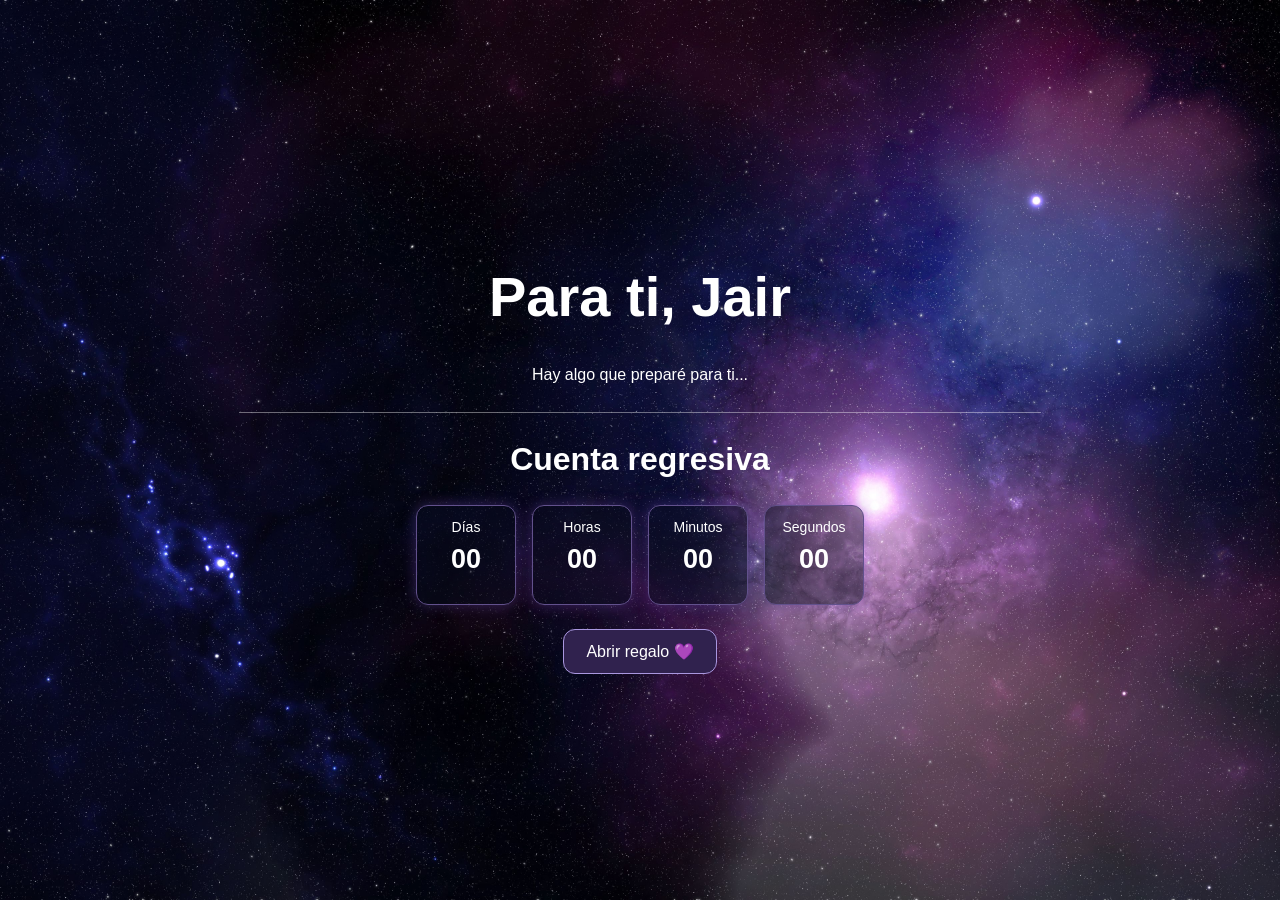
<file: cj/index.html>
<!DOCTYPE html>
<html lang="es">
<head>
    <meta charset="UTF-8">
    <meta name="viewport" content="width=device-width, initial-scale=1.0">
    <title>Para ti, Jair </title>
    <link rel="stylesheet" href="style.css">
    <script src="script.js" defer></script>
</head>
<body>

    <main>
        <h1>Para ti, Jair </h1>
        <p>Hay algo que preparé para ti...</p>

        <hr>

        <h2>Cuenta regresiva</h2>

        <ul id="cuenta-regresiva">
            <li>
                <span>Días</span>
                <p id="dias">00</p>
            </li>
            <li>
                <span>Horas</span>
                <p id="horas">00</p>
            </li>
            <li>
                <span>Minutos</span>
                <p id="minutos">00</p>
            </li>
            <li>
                <span>Segundos</span>
                <p id="segundos">00</p>
            </li>
        </ul>

        <a id="abrir-regalo" class="boton-regalo" href="r/home.html">
            Abrir regalo 🎁
        </a>
    </main>
</body>
</html>
</file>
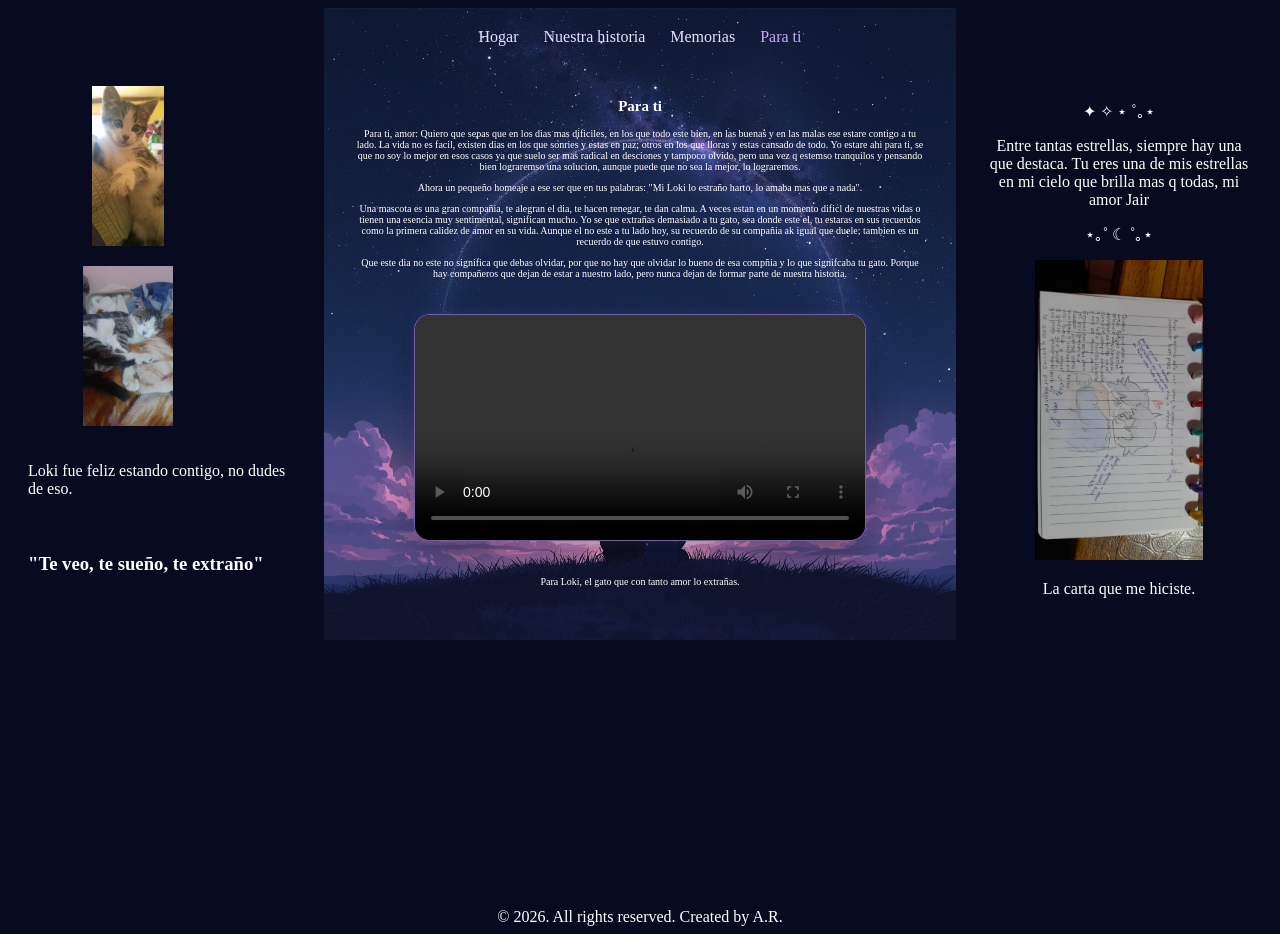
<file: cj/r/foryou.html>
<!DOCTYPE html>
<html lang="en">
<head>
    <meta charset="UTF-8">
    <meta name="viewport" content="width=device-width, initial-scale=1.0">
    <title>Document</title>
    <link rel="stylesheet" href="r.css">
</head>
<body style="background-color: #080b20;">
    <div class="you">
        <header>
            <nav class="menu">
                <a href="home.html">Hogar</a>
                <a href="ourhys.html">Nuestra historia</a>
                <a href="memorias.html">Memorias</a>
                <a href="foryou.html" class="activo">Para ti</a>
            </nav>
        </header>
        <div class="distribucion">
            <aside class="fotos-gato">
                <img src="../gato/1.jpeg" alt="Gatito">
                <img src="../gato/2.jpg" alt="Gatito">
                <p>
                    Loki fue feliz estando contigo, no dudes de eso.
                </p>
                <h3>"Te veo, te sueño, te extraño"</h3>
            </aside>
            <section class="contenido-central">
                <h1 style="text-align: center; align-items: center;">Para ti</h1>
                <p>
                    Para ti, amor:
                    Quiero que sepas que en los dias mas dificiles, en los que todo este bien, en las buenas y en las malas ese estare contigo a tu lado. La vida no es facil, existen dias en los que sonries y estas en paz; otros en los que lloras y estas cansado de todo. Yo estare ahi para ti, se que no soy lo mejor en esos casos ya que suelo ser mas radical en desciones y tampoco olvido, pero una vez q estemso tranquilos y pensando bien lograremso una solucion, aunque puede que no sea la mejor, lo lograremos.
                </p>
                <p>
                    Ahora un pequeño homeaje a ese ser que en tus palabras: "Mi Loki lo estraño harto, lo amaba mas que a nada".
                </p>
                <p>
                    Una mascota es una gran compañia, te alegran el dia, te hacen renegar, te dan calma. A veces estan en un momento dificl de nuestras vidas o tienen una esencia muy sentimental, significan mucho. Yo se que extrañas demasiado a tu gato, sea donde este el, tu estaras en sus recuerdos como la primera calidez de amor en su vida. Aunque el no este a tu lado hoy, su recuerdo de su compañia ak igual que duele; tambien es un recuerdo de que estuvo contigo.
                </p>
                <p>
                    Que este dia no este no significa que debas olvidar, por que no hay que olvidar lo bueno de esa compñia y lo que signifcaba tu gato. Porque hay compañeros que dejan de estar a nuestro lado, pero nunca dejan de formar parte de nuestra historia.
                </p>
                <video class="video-gato" width="450" controls>
                    <source src="../gato/WhatsApp Video 2026-10-24 at 10.41.13 PM.mp4" type="video/mp4">
                </video>
                <p>
                    Para Loki, el gato que con tanto amor lo extrañas.
                </p>
            </section>
            <div class="lateral-derecho">
                <div class="decoracion-derecha">
                    <p class="estrellas">✦ ✧ ⋆ ˚｡⋆</p>
                        <p class="frase-derecha">
                        Entre tantas estrellas, siempre hay una que destaca. Tu eres una de mis estrellas en mi cielo que brilla mas q todas, mi amor Jair
                        </p>
                    <p class="estrellas">⋆｡˚ ☾ ˚｡⋆</p>
                    <img src="../imagenes/nosotros.jpg" alt="Tu carta a mi" height="300px" >
                    <p>La carta que me hiciste.</p>
                </div>
            </div>
        </div>
    </div>
    <footer style="text-align: center; color: white;">© 2026. All rights reserved. Created by A.R.</footer>
</body>
</html>
</file>
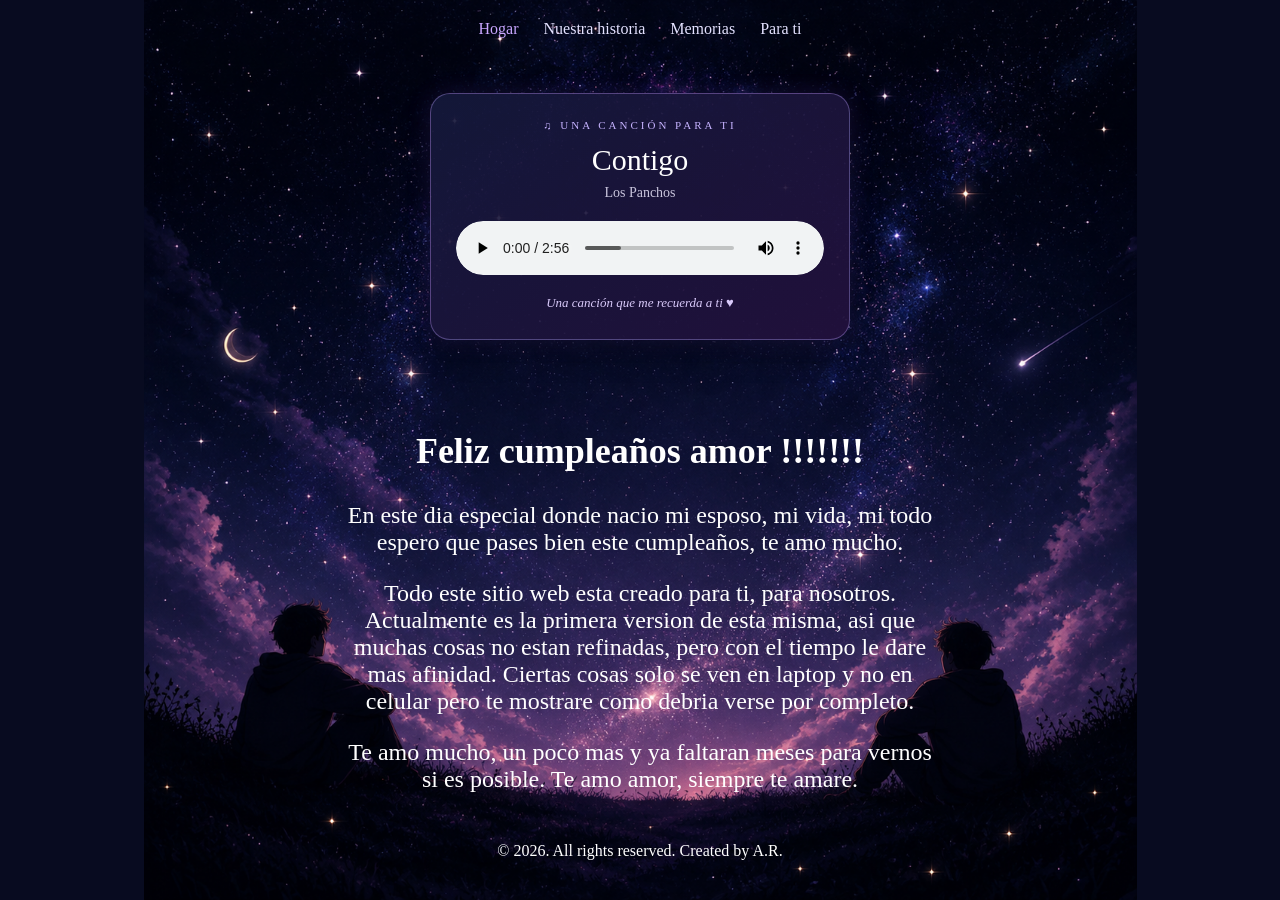
<file: cj/r/home.html>
<!DOCTYPE html>
<html lang="en">
<head>
    <meta charset="UTF-8">
    <meta name="viewport" content="width=device-width, initial-scale=1.0">
    <title>Document</title>
    <link rel="stylesheet" href="r.css">
</head>
<body style="background-image: url(../imagenes/Bajo\ un\ cielo\ de\ estrellas.png);" class="home">    
    <div class="confeti" aria-hidden="true">
        <span></span><span></span><span></span><span></span>
        <span></span><span></span><span></span><span></span>
        <span></span><span></span><span></span><span></span>
        <span></span><span></span><span></span><span></span>
        <span></span><span></span><span></span><span></span>
        <span></span><span></span><span></span><span></span>
        <span></span><span></span><span></span><span></span>
        <span></span><span></span><span></span><span></span>
    </div>
    <header>
        <nav class="menu">
            <a href="home.html" class="activo">Hogar</a>
            <a href="ourhys.html">Nuestra historia</a>
            <a href="memorias.html">Memorias</a>
            <a href="foryou.html">Para ti</a>
        </nav>
    </header>
    <div class="reproductor">
        <p class="etiqueta-musica">♫ UNA CANCIÓN PARA TI</p>

        <h2>Contigo</h2>
        <p class="artista">Los Panchos</p>
        <audio controls>
            <source src="../audio/contigo.mp3" type="audio/mpeg">        
        </audio>
        <p class="dedicatoria-musica">
            Una canción que me recuerda a ti ♥
        </p>
    </div>
    <div>
        <section class="mensajes">
            <h1>Feliz cumpleaños amor !!!!!!!</h1>
            <p>En este dia especial donde nacio mi esposo, mi vida, mi todo espero que pases bien este cumpleaños, te amo mucho.</p>
            <p>Todo este sitio web esta creado para ti, para nosotros. Actualmente es la primera version de esta misma, asi que muchas cosas no estan refinadas, pero con el tiempo le dare mas afinidad. Ciertas cosas solo se ven en laptop y no en celular pero te mostrare como debria verse por completo.</p>
            <p>Te amo mucho, un poco mas y ya faltaran meses para vernos si es posible. Te amo amor, siempre te amare. </p>
        </section>
    </div>
    <footer style="text-align: center; color: white;">© 2026. All rights reserved. Created by A.R.</footer>
</body>
</html>
</file>
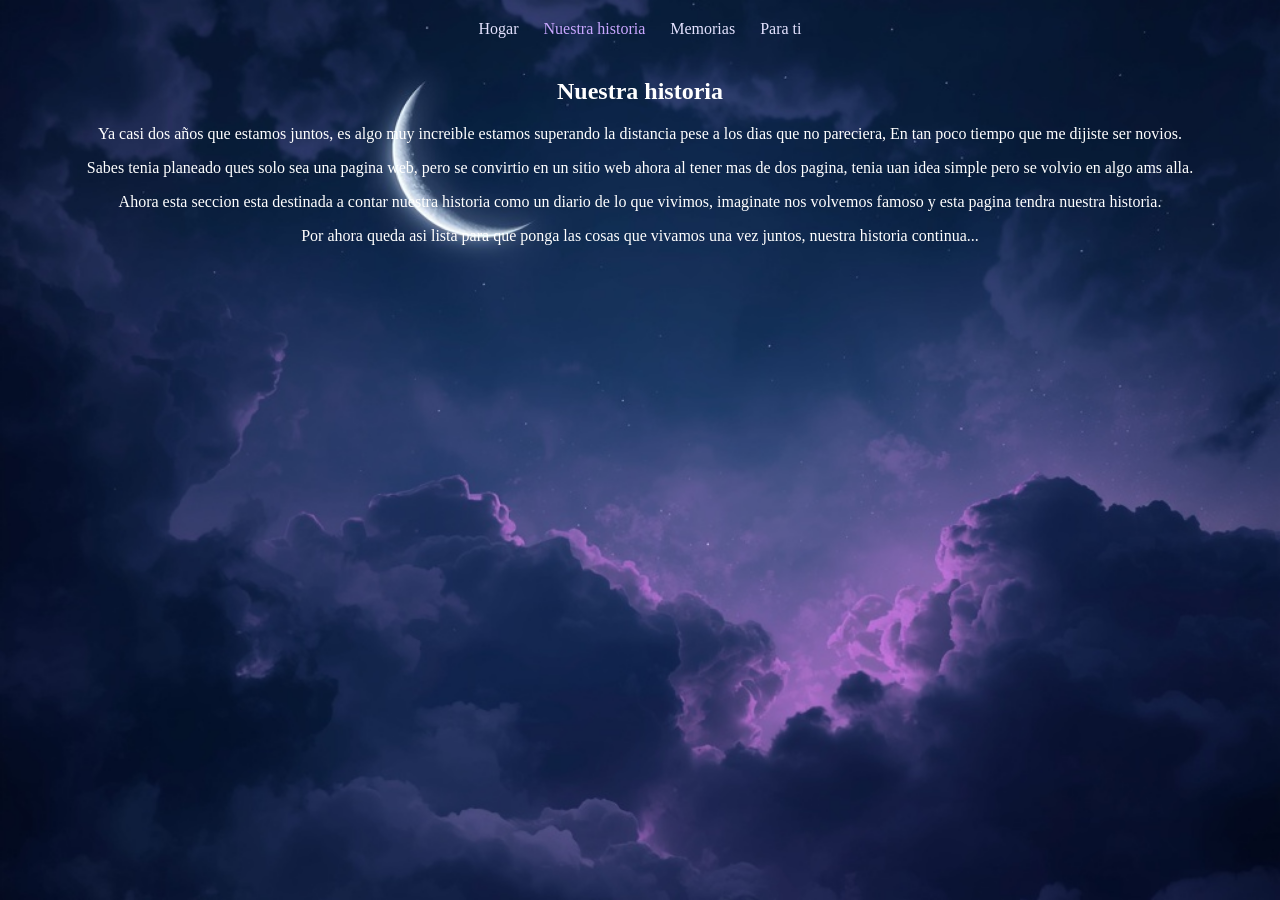
<file: cj/r/ourhys.html>
<!DOCTYPE html>
<html lang="en">
<head>
    <meta charset="UTF-8">
    <meta name="viewport" content="width=device-width, initial-scale=1.0">
    <title>Document</title>
    <link rel="stylesheet" href="r.css">
</head>
<body class="historia">
    <header>
        <nav class="menu">
            <a href="home.html">Hogar</a>
            <a href="ourhys.html" class="activo">Nuestra historia</a>
            <a href="memorias.html">Memorias</a>
            <a href="foryou.html">Para ti</a>
        </nav>
    </header>
    <div>
        <section class="his">
            <h1 style="text-align: center;">
                Nuestra historia
            </h1>
            <p>
                Ya casi dos años que estamos juntos, es algo muy increible estamos superando la distancia pese a los dias que no pareciera, En tan poco tiempo que me dijiste ser novios.
            </p>
            <p>
                Sabes tenia planeado ques solo sea una pagina web, pero se convirtio en un sitio web ahora al tener mas de dos pagina, tenia uan idea simple pero se volvio en algo ams alla.
            </p>
            <p>
                Ahora esta seccion esta destinada a contar nuestra historia como un diario de lo que vivimos, imaginate nos volvemos famoso y esta pagina tendra nuestra historia.
            </p>
            <p>
                Por ahora queda asi lista para que ponga las cosas que vivamos una vez juntos, nuestra historia continua...
            </p>
        </section>
    </div>
</body>
</html>
</file>
<file: cj/style.css>
* {
    box-sizing: border-box;
}

body {
    background-image: url("pexels-frank-cone-140140-3607542.jpg");
    background-size: cover;
    background-position: center;
    background-repeat: no-repeat;
    background-attachment: fixed;

    color: white;
    text-align: center;
    display: flex;
    justify-content: center;
    align-items: center;

    min-height: 100vh;
    margin: 0;
    padding: 24px 16px;
    font-family: 'Gill Sans', 'Gill Sans MT', Calibri, 'Trebuchet MS', sans-serif;
}

main {
    width: 100%;
    max-width: 850px;
    padding: 24px;
}

h1 {
    font-size: clamp(2rem, 5vw, 3.5rem);
}

h2 {
    font-size: clamp(1.4rem, 3vw, 2rem);
}

hr {
    width: 100%;
    border: none;
    border-top: 1px solid rgba(255, 255, 255, 0.4);
    margin: 28px 0;
}

ul {
    list-style: none;
    display: flex;
    flex-wrap: wrap;
    justify-content: center;
    align-items: center;
    gap: 16px;
    padding: 0;
    margin: 24px 0;
}

li {
    width: 100px;
    min-height: 100px;
    padding: 12px 6px;
    border: 1px solid #62518c;
    border-radius: 12px;
    background: rgba(8, 13, 32, 0.45);
    box-shadow: 0 0 14px rgba(115, 77, 190, 0.4);
}

li span {
    font-size: 14px;
}

li p {
    font-size: 27px;
    font-weight: bold;
    margin: 8px 0 0;
}

.boton-regalo {
    display: inline-block;
    padding: 12px 22px;
    border: 1px solid #a997df;
    border-radius: 12px;
    background: #30224e;
    color: white;
    font-size: 16px;
    font-family: inherit;
    text-decoration: none;
    cursor: pointer;
    transition: background 0.2s, transform 0.2s;
}

.boton-regalo:hover {
    background: #49316f;
    transform: scale(1.04);
}

@media (max-width: 480px) {
    main {
        padding: 16px 4px;
    }

    ul {
        gap: 10px;
    }

    li {
        width: calc(50% - 10px);
        max-width: 125px;
        min-height: 95px;
    }

    li p {
        font-size: 24px;
    }

    body {
        background-attachment: scroll;
    }
}
#abrir-regalo.bloqueado {
    opacity: 0.5;
    cursor: not-allowed;
}
</file>
<file: cj/r/r.css>
@media (max-width: 700px) {
    body.home {
        width: 100%;
        min-height: 100vh;
        margin: 0;

        background-size: cover;
        background-position: center center;
        background-repeat: no-repeat;

        overflow-x: hidden;
    }
}
.home {
    margin: 0;
    min-height: 100vh;
    background-image: url("../imagenes/Bajo\ un\ cielo\ de\ estrellas.png");
    background-size: contain;
    background-position: center top;
    background-repeat: no-repeat;
    background-color: #080b20;
    color: white;
}
.menu {
    display: flex;
    justify-content: center;
    align-items: center;
    flex-wrap: wrap;
    gap: 25px;
    padding: 20px;
}
.menu a {
    color: #e4e2ff;
    text-decoration: none;
    font-size: clamp(13px, 2vw, 16px);
    transition: color 0.3s ease;
}
.menu a:hover,
.menu a.activo {
    color: #c9a7ff;
}

.you {
    position: relative;
    isolation: isolate;
    margin: 0;
    min-height: 100vh;
    background-color: #080b20;
    color: white;
}

.you::before {
    content: "";
    position: absolute;
    z-index: -1;
    top: 0;
    bottom: 0;
    left: 25%;
    width: 50%;

    background-image: url("../imagenes/lucid-origin_Prompt_para_Leonardo_AI_A_breathtaking_romantic_night_sky_background_for_a_perso-0.jpg");
    background-size: 100% auto;
    background-position: center top;
    background-repeat: no-repeat;

    pointer-events: none;
}

.distribucion {
    display: grid;
    grid-template-columns: minmax(0, 1fr) minmax(0, 2fr) minmax(0, 1fr);
    gap: 20px;
    width: 100%;
    align-items: start;
}

.fotos-gato {
    display: flex;
    flex-direction: column;
    gap: 20px;
    padding: 20px;
}

.fotos-gato img {
    display: block;
    width: 100%;
    max-width: 200px;
    height: 160px;
    object-fit: contain;
    object-position: center;
    border: none;
    border-radius: 12px;
    box-sizing: border-box;
}

.contenido-central {
    width: 100%;
    min-width: 0;
    margin: 0 auto;
    padding: 20px;
    box-sizing: border-box;
    text-align: center;
    overflow-wrap: anywhere;
    font-size: x-small;
}

.contenido-central p {
    max-width: 100%;
}

.lateral-derecho {
    min-width: 0;
    padding: 20px;
    text-align: center;
}

@media (max-width: 700px) {
    .you {
        background-color: #080b20;
        background-image: url("../imagenes/lucid-origin_Prompt_para_Leonardo_AI_A_breathtaking_romantic_night_sky_background_for_a_perso-0.jpg");
        background-size: auto 100vh;
        background-position: center top;
        background-repeat: no-repeat;
    }

    .you::before {
        display: none;
    }

    .distribucion {
        display: flex;
        flex-direction: column;
        width: 100%;
        box-sizing: border-box;
    }

    .fotos-gato,
    .lateral-derecho {
        display: none;
    }

    .contenido-central {
        width: 100%;
        max-width: 100%;
        margin: 0;
        padding: 20px;
        box-sizing: border-box;
    }
}
@media (max-width: 700px) {
    .you {
        background-size: auto 100vh;
        background-position: center top;
        background-repeat: no-repeat;
    }
}
.video-gato {
    display: block;
    width: 100%;
    max-width: 450px;
    height: auto;
    margin: 35px auto;

    border: 1px solid rgba(201, 167, 255, 0.55);
    border-radius: 16px;

    box-shadow:
        0 0 12px rgba(151, 100, 255, 0.18),
        0 10px 30px rgba(0, 0, 0, 0.35);

    background-color: #080b20;
}
body.historia {
    margin: 0;
    min-height: 100vh;
    background-image: url("../imagenes/lucid-origin_A_breathtaking_romantic_night_sky_background_a_luminous_crescent_moon_shining_so-0.jpg");
    background-size: cover;
    background-position: center;
    background-repeat: no-repeat;
    background-attachment: fixed;
}

body.memorias {
    margin: 0;
    min-height: 100vh;
    background-image: url("../imagenes/lucid-origin_A_beautiful_nostalgic_scrapbook-inspired_background_for_a_romantic_memories_webs-0.jpg");
    background-size: cover;
    background-position: center;
    background-repeat: no-repeat;
    background-attachment: fixed;
}
.his{
    padding: 20 px;
    margin: 20px;
    color: white;
    text-align: center;
}

/* REPRODUCTOR MUSICAL */
.reproductor {
    width: 90%;
    max-width: 420px;
    margin: 35px auto;
    padding: 25px;
    box-sizing: border-box;
    text-align: center;

    background: linear-gradient(
        145deg,
        rgba(20, 25, 59, 0.92),
        rgba(35, 17, 61, 0.92)
    );

    border: 1px solid rgba(190, 160, 255, 0.35);
    border-radius: 20px;

    box-shadow:
        0 0 25px rgba(125, 80, 220, 0.15),
        0 12px 30px rgba(0, 0, 0, 0.25);
}

.etiqueta-musica {
    margin: 0 0 12px;
    color: #c6b3ff;
    font-size: 11px;
    letter-spacing: 3px;
}

.reproductor h2 {
    margin: 0;
    color: #ffffff;
    font-size: 30px;
    font-weight: 500;
}

.artista {
    margin: 8px 0 20px;
    color: #c9c5dc;
    font-size: 14px;
}

.reproductor audio {
    display: block;
    width: 100%;
    margin: 0 auto;
    border-radius: 30px;
}

.dedicatoria-musica {
    margin: 18px 0 0;
    color: #d9cafa;
    font-size: 13px;
    font-style: italic;
    line-height: 1.6;
}
.mensajes {
    width: 100%;
    max-width: 650px;
    margin: 0 auto;
    padding: 25px;
    box-sizing: border-box;
    text-align: center;
    font-size: x-large;
}
.confeti {
    position: fixed;
    inset: 0;
    overflow: hidden;
    pointer-events: none;
    z-index: 9999;
}

.confeti span {
    position: absolute;
    top: -20px;
    left: var(--x);
    width: 8px;
    height: 12px;
    background: var(--color);
    border-radius: 2px;
    opacity: 0;
    animation: caer-confeti 3s ease-in forwards;
    animation-delay: var(--retraso);
}

.confeti span:nth-child(1)  { --x: 5%;  --color: #c4a1ff; --retraso: 0s; }
.confeti span:nth-child(2)  { --x: 12%; --color: #f8d477; --retraso: .2s; }
.confeti span:nth-child(3)  { --x: 20%; --color: #ff9dbb; --retraso: .1s; }
.confeti span:nth-child(4)  { --x: 27%; --color: #a6e3e9; --retraso: .5s; }
.confeti span:nth-child(5)  { --x: 34%; --color: #c4a1ff; --retraso: .3s; }
.confeti span:nth-child(6)  { --x: 42%; --color: #f8d477; --retraso: .6s; }
.confeti span:nth-child(7)  { --x: 49%; --color: #ff9dbb; --retraso: .2s; }
.confeti span:nth-child(8)  { --x: 56%; --color: #a6e3e9; --retraso: .4s; }
.confeti span:nth-child(9)  { --x: 63%; --color: #c4a1ff; --retraso: .1s; }
.confeti span:nth-child(10) { --x: 70%; --color: #f8d477; --retraso: .5s; }
.confeti span:nth-child(11) { --x: 77%; --color: #ff9dbb; --retraso: .3s; }
.confeti span:nth-child(12) { --x: 84%; --color: #a6e3e9; --retraso: .6s; }
.confeti span:nth-child(13) { --x: 92%; --color: #c4a1ff; --retraso: .2s; }
.confeti span:nth-child(14) { --x: 97%; --color: #f8d477; --retraso: .4s; }
.confeti span:nth-child(15) { --x: 16%; --color: #a6e3e9; --retraso: .8s; }
.confeti span:nth-child(16) { --x: 31%; --color: #ff9dbb; --retraso: .9s; }
.confeti span:nth-child(17) { --x: 46%; --color: #c4a1ff; --retraso: .7s; }
.confeti span:nth-child(18) { --x: 60%; --color: #f8d477; --retraso: 1s; }
.confeti span:nth-child(19) { --x: 74%; --color: #a6e3e9; --retraso: .8s; }
.confeti span:nth-child(20) { --x: 88%; --color: #ff9dbb; --retraso: 1s; }
.confeti span:nth-child(21) { --x: 9%;  --color: #f8d477; --retraso: 1.1s; }
.confeti span:nth-child(22) { --x: 25%; --color: #a6e3e9; --retraso: 1.2s; }
.confeti span:nth-child(23) { --x: 39%; --color: #ff9dbb; --retraso: 1.1s; }
.confeti span:nth-child(24) { --x: 53%; --color: #c4a1ff; --retraso: 1.3s; }
.confeti span:nth-child(25) { --x: 67%; --color: #f8d477; --retraso: 1.2s; }
.confeti span:nth-child(26) { --x: 81%; --color: #a6e3e9; --retraso: 1.4s; }
.confeti span:nth-child(27) { --x: 94%; --color: #ff9dbb; --retraso: 1.3s; }
.confeti span:nth-child(28) { --x: 37%; --color: #f8d477; --retraso: .9s; }
.confeti span:nth-child(29) { --x: 58%; --color: #ff9dbb; --retraso: 1.5s; }
.confeti span:nth-child(30) { --x: 72%; --color: #c4a1ff; --retraso: 1.4s; }
.confeti span:nth-child(31) { --x: 3%;  --color: #a6e3e9; --retraso: 1.5s; }
.confeti span:nth-child(32) { --x: 90%; --color: #f8d477; --retraso: 1.6s; }

@keyframes caer-confeti {
    0% {
        transform: translateY(0) rotate(0deg);
        opacity: 0;
    }
    10% {
        opacity: 1;
    }
    100% {
        transform: translateY(110vh) rotate(720deg);
        opacity: 0;
    }
}
</file>
